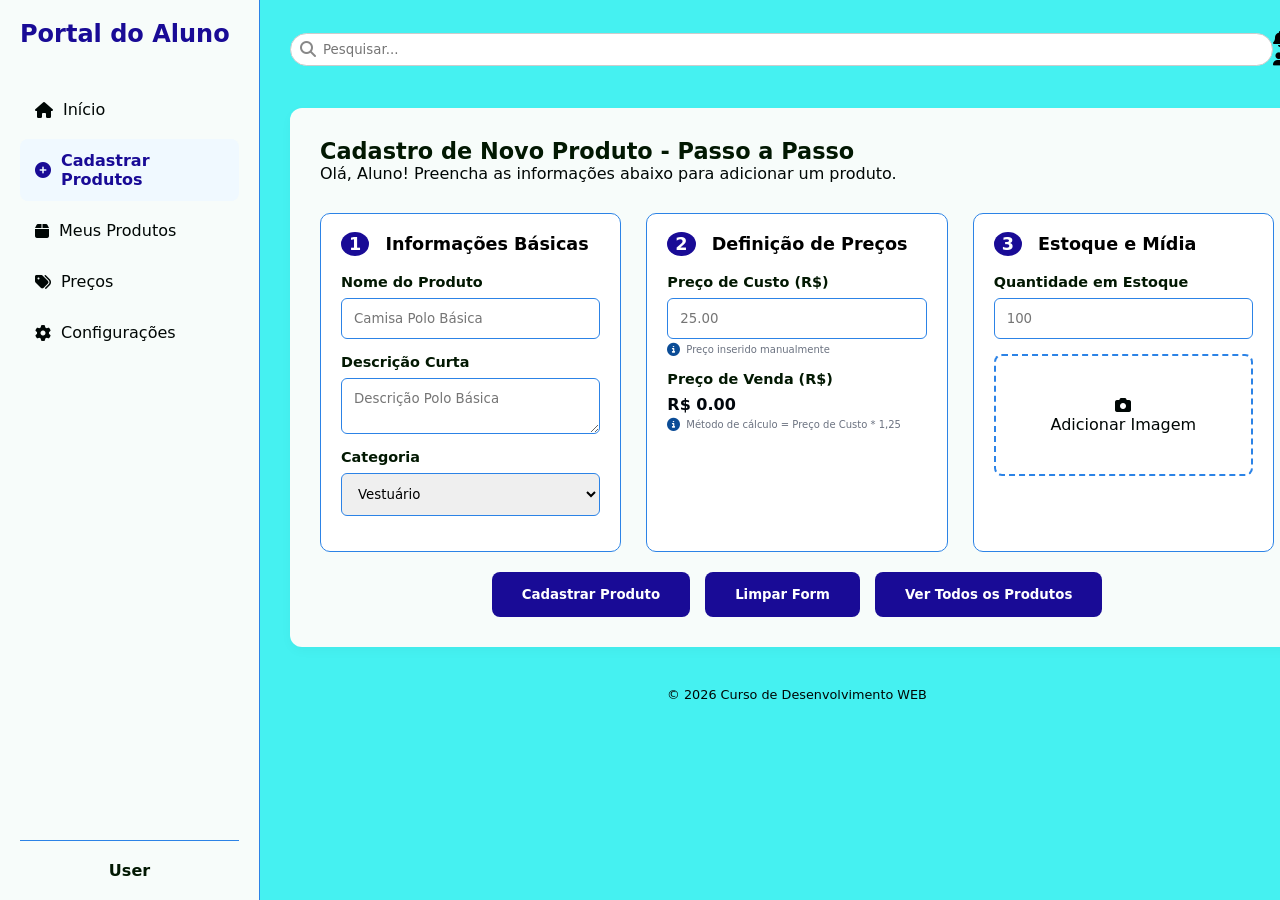
<file: projetoLojaProduto/public/index.html>
<!DOCTYPE html>
<html lang="pt-br">
<head>
    <meta charset="UTF-8">
    <meta name="viewport" content="width=device-width, initial-scale=1.0">
    <title>Portal do Aluno - Cadastro de Produto</title>

    <link rel="stylesheet" href="../CSS/style.css">

    <link rel="stylesheet" href="https://cdnjs.cloudflare.com/ajax/libs/font-awesome/6.5.0/css/all.min.css">
</head>
<body>

    <nav class="sidebar">
        <div class="logo">
            <h2>Portal do Aluno</h2>
        </div>

        <ul>
            <li><a href="#"><i class="fas fa-home"></i> Início</a></li>
            <li><a href="#" class="active"><i class="fas fa-plus-circle"></i> Cadastrar Produtos</a></li>

            <li><a href="produtos.html"><i class="fas fa-box"></i> Meus Produtos</a></li>

            <li><a href="#"><i class="fas fa-tags"></i> Preços</a></li>
            <li><a href="#"><i class="fas fa-cog"></i> Configurações</a></li>
        </ul>

        <div class="user-info">
            <p>User </p>
        </div>
    </nav>

    <section class="main-content">
        <header>
            <div class="search-wrapper">
                <i class="fa-solid fa-magnifying-glass"></i>
                <input type="text" placeholder="Pesquisar...">
            </div>
            <div class="header-actions">
                <i class="fa-solid fa-bell"></i>

                <abbr title="User">
                    <button onclick="exibirPerfil()" style="background:none; border:none; cursor:pointer; color: var(--text);">
                        <i class="fa-solid fa-user"></i>
                        </button>
                </abbr>
            </div>
        </header>

        <section class="form-section">
            <h1>Cadastro de Novo Produto - Passo a Passo</h1>
            <p class="subtitle">Olá, Aluno! Preencha as informações abaixo para adicionar um produto.</p>

            <form id="productForm">

                
                <div class="form-step">
                    <h3><span>1</span> Informações Básicas</h3>

                    <div class="input-group">
                        <label>Nome do Produto</label>
                        
                        <input type="text" name="nomeProduto" placeholder="Camisa Polo Básica" required>
                    </div>

                    <div class="input-group">
                        <label>Descrição Curta</label>
                        
                        <textarea name="descricao" rows="2" placeholder="Descrição Polo Básica"></textarea>
                    </div>

                    <div class="input-group">
                        <label>Categoria</label>
                        
                        <select name="categoria">
                            <option value="Vestuário">Vestuário</option>
                            <option value="Eletrônicos">Eletrônicos</option>
                            <option value="Alimentos">Alimentos</option>
                        </select>
                    </div>
                </div>

                
                <div class="form-step">
                    <h3><span>2</span> Definição de Preços</h3>

                    <div class="input-group">
                        <label>Preço de Custo (R$)</label>
                        
                        <input type="number" name="costPrice" step="0.01" placeholder="25.00" oninput="atualizarPrecoVenda()">
                        <div class="info">
                            <i class="fa-solid fa-circle-info"></i>
                            <small>Preço inserido manualmente</small>
                        </div>
                    </div>
                    <div class="input-group">
                        <label>Preço de Venda (R$)</label>

                        <span id="salePrice">R$ 0.00</span>

                        <div class="info">
                            <i class="fa-solid fa-circle-info"></i>
                            <small>Método de cálculo = Preço de Custo * 1,25</small>
                        </div>
                    </div>

                    
                </div>

                
                <div class="form-step">
                    <h3><span>3</span> Estoque e Mídia</h3>

                    <div class="input-group">
                        <label>Quantidade em Estoque</label>
                        
                        <input type="number" name="estoque" placeholder="100">
                    </div>

                    <div class="upload-box" id="dropzone">
                         <i class="fas fa-camera"></i>
                        <p>Adicionar Imagem</p>

                        <input type="file" name="upload" id="fileInput" accept="image/*" style="display: none;">

                        <p id="fileName"></p>
                    </div>
                </div>

            </form>
            <div class="form-actions">
                <button type="submit" form="productForm" class="btn-submit">Cadastrar Produto</button>
                <button type="reset"  form="productForm" class="btn-clear">Limpar Form</button>
                <button type="button" class="btn-verProduto" onclick="abrirTabelaProdutos()">
                    Ver Todos os Produtos
                </button>
            </div>
        </section>

        <footer>
            <p>&copy; 2026 Curso de Desenvolvimento WEB</p>
        </footer>
    </section>

    <script src="../JavaScript/script.js"></script>
</body>
</html>
</file>
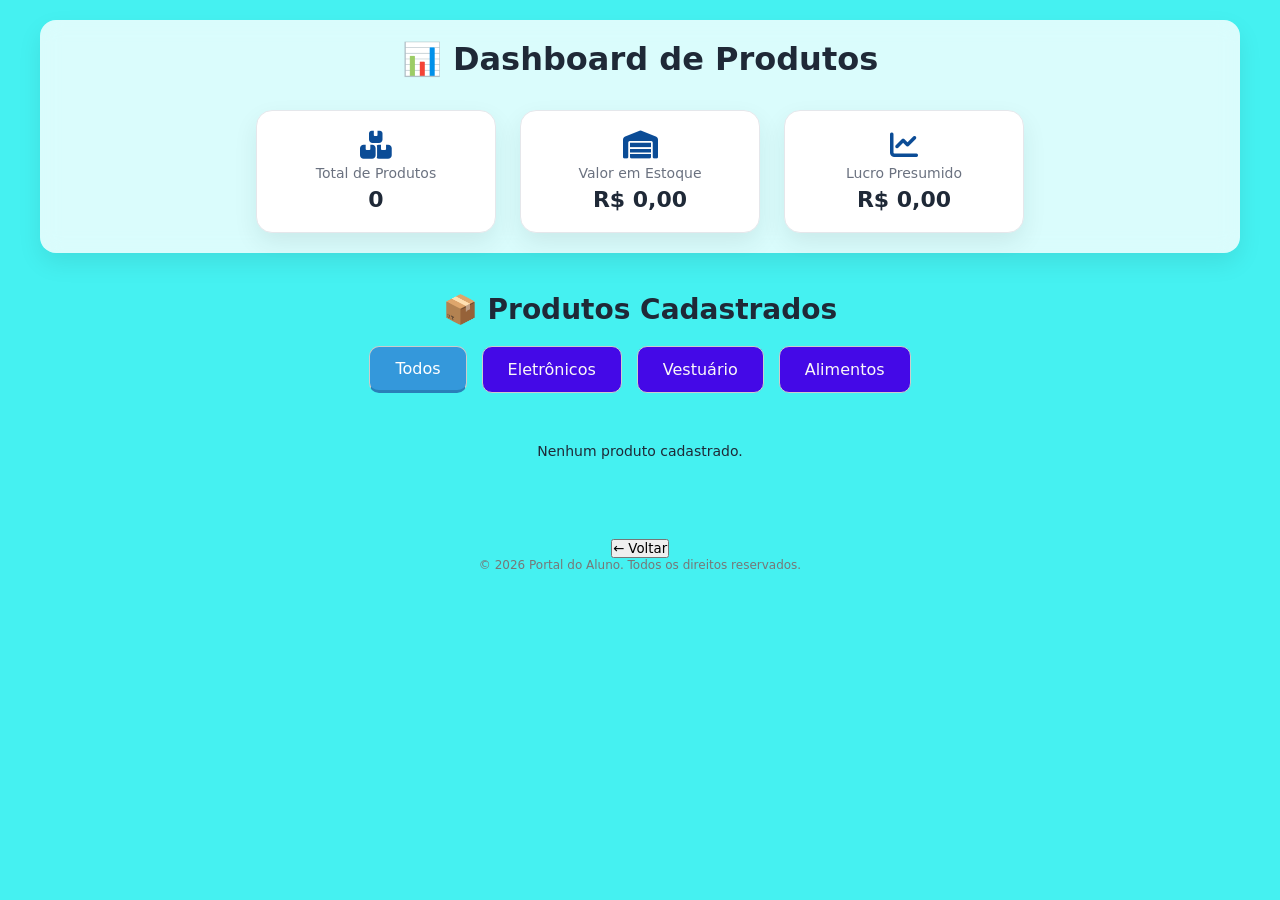
<file: projetoLojaProduto/public/produtos.html>
<!DOCTYPE html>
<html lang="pt-br">
<head>
    <meta charset="UTF-8">
    <meta name="viewport" content="width=device-width, initial-scale=1.0">
    <title>Meus Produtos</title>
    <link rel="stylesheet" href="https://cdnjs.cloudflare.com/ajax/libs/font-awesome/6.5.0/css/all.min.css">
    <link rel="stylesheet" href="../CSS/produtos.css">

</head>

<body>

    <div class="dashboard-dinamico">

        <h1 class="dash-titulo">📊 Dashboard de Produtos</h1>

        <div class="dash-cards">

            <div class="mini-dash-card">
                <i class="fa-solid fa-boxes-stacked"></i>
                <span class="mini-dash-label">Total de Produtos</span>
                <span class="mini-dash-valor" id="dash-total">0</span>
            </div>

            <div class="mini-dash-card">
                <i class="fa-solid fa-warehouse"></i>
                <span class="mini-dash-label">Valor em Estoque</span>
                <span class="mini-dash-valor" id="dash-estoque">R$ 0,00</span>
            </div>

            <div class="mini-dash-card">
                <i class="fa-solid fa-chart-line"></i>
                <span class="mini-dash-label">Lucro Presumido</span>
                <span class="mini-dash-valor" id="dash-lucro">R$ 0,00</span>
            </div>

        </div>

    </div>

    <div class="container">
        <h1>📦 Produtos Cadastrados</h1>
    </div>

    <div id="abas-container">
        <button class="aba aba-ativa" onclick="filtrarCards('Todos', this)">Todos</button>
        <button class="aba" onclick="filtrarCards('Eletrônicos', this)">Eletrônicos</button>
        <button class="aba" onclick="filtrarCards('Vestuário', this)">Vestuário</button>
        <button class="aba" onclick="filtrarCards('Alimentos', this)">Alimentos</button>
    </div>


    <div id="lista"></div>

    <footer>
        <button class="btn-voltar" onclick="window.history.back()">← Voltar</button>

        <p style="color:#777; font-size:12px;">
            &copy; 2026 Portal do Aluno. Todos os direitos reservados.
        </p>
    </footer>

    <script src="../JavaScript/produtos.js"></script>

</body>
</html>
</file>
<file: projetoLojaProduto/CSS/style.css>
:root {
    --primary: #190b96;
    --dark: #021802;
    --bg: #45f1f1;
    --white: #f7fcfa;
    --border: #2c83e6;
    --text-muted: #000705;
}

* {
    margin: 0;
    padding: 0;
    box-sizing: border-box;
    font-family: 'Segoe UI', system-ui, sans-serif;
}

body {
    background-color: var(--bg);
    display: flex;
    min-height: 100vh;
}

.sidebar {
    width: 260px;
    background-color: var(--white);
    border-right: 1px solid var(--border);
    display: flex;
    flex-direction: column;
    padding: 20px;
    position: fixed;
    height: 100vh;
}

.logo h2 {
    color: var(--primary);
    font-size: 1.5rem;
    margin-bottom: 40px;
}

.sidebar ul {
    list-style: none;
    flex: 1;
}

.sidebar li {
    margin-bottom: 8px;
}

.sidebar a {
    text-decoration: none;
    color: var(--text-muted);
    padding: 12px 15px;
    display: flex;
    align-items: center;
    gap: 10px;
    border-radius: 8px;
    transition: 0.3s;
}

.sidebar a.active, .sidebar a:hover {
    background-color: #f0f9ff;
    color: var(--primary);
    font-weight: 600;
}

.user-info {
    border-top: 1px solid var(--border);
    padding-top: 20px;
    font-weight: bold;
    color: var(--dark);
    text-align: center;
}


.main-content {
    flex: 1;
    margin-left: 260px;
    padding: 30px;
}

header {
    display: flex;
    justify-content: space-between;
    align-items: center;
    margin-bottom: 40px;
}

.search-wrapper {
  position: relative;
  width: 1000px;
}

.search-wrapper i {
  position: absolute;
  left: 10px;
  top: 50%;
  transform: translateY(-50%);
  color: #888;
  pointer-events: none;
}

.search-wrapper input {
  width: 100%;
  padding: 8px 8px 8px 32px;
  border: 1px solid #ccc;
  border-radius: 20px;
  outline: none;
}


.form-section {
    background: var(--white);
    padding: 30px;
    border-radius: 12px;
    box-shadow: 0 4px 12px rgba(0,0,0,0.03);
    width: 100%;
}

h1 {
    font-size: 1.4rem;
    color: var(--dark);
}

.subtitle {
    color: var(--text-muted);
    margin-bottom: 30px;
}

form {
    display: grid;
    grid-template-columns: repeat(3, 1fr);
    gap: 25px;
}

.form-step {
    border: 1px solid var(--border);
    border-radius: 10px;
    padding: 20px;
    background: #fff;
}


.form-step h3 {
    margin-bottom: 20px;
    font-size: 1.1rem;
}

.form-step h3 span {
    background: var(--primary);
    color: white;
    padding: 2px 8px;
    border-radius: 50%;
    margin-right: 10px;
}


.row {
    display: grid;
    grid-template-columns: repeat(auto-fit, minmax(200px, 1fr));
    gap: 20px;
}

.input-group {
    display: flex;
    flex-direction: column;
    margin-bottom: 15px;
}

label {
    font-size: 0.9rem;
    font-weight: 600;
    margin-bottom: 8px;
    color: var(--dark);
}

input, select, textarea {
    padding: 12px;
    border: 1px solid var(--border);
    border-radius: 6px;
    outline: none;
}

input:focus {
    border-color: var(--primary);
}

.info {
    display: flex;
    align-items: center;
    gap: 6px;
    margin-top: 4px;
    color: #6b7280;
    font-size: 12px;
}

.info i {
    color: #0b4c96;
    font-size: 13px;
}

#salePrice {
    font-size: 16px;
    font-weight: bold;
    color: #00060c;
    justify-content: center;
}
.upload-box {
    border: 2px dashed var(--border);
    padding: 40px;
    text-align: center;
    border-radius: 8px;
    color: var(--text-muted);
}

.btn-upload {
    margin-top: 10px;
    padding: 8px 20px;
    background: var(--dark);
    color: white;
    border: none;
    border-radius: 4px;
    cursor: pointer;
}


.form-actions {
    display: flex;
    gap: 15px;
    margin-top: 20px;
    justify-content: center;
    width: 100%;
}

.btn-submit {
    background: var(--primary);
    color: white;
    border: none;
    padding: 15px 30px;
    border-radius: 8px;
    font-weight: bold;
    cursor: pointer;
    
}

.btn-clear, .btn-verProduto {
    background: var(--primary);
    color: white;
    border: none;
    padding: 15px 30px;
    border-radius: 8px;
    font-weight: bold;
    cursor: pointer;
    
}


footer {
    text-align: center;
    margin-top: 40px;
    color: var(--text-muted);
    font-size: 0.8rem;
    position: relative;
}
</file>
<file: projetoLojaProduto/CSS/produtos.css>
:root {
    --primary: #0b4c96;
    --primary-dark: #083a73;
    --bg: #45f1f1;
    --card: #ffffff;
    --text: #1f2937;
    --muted: #6b7280;
    --danger: #ef4444;
    --border: #e5e7eb;
    --shadow: 0 10px 25px rgba(0,0,0,0.08);
}

* {
    margin: 0;
    padding: 0;
    box-sizing: border-box;
    font-family: 'Segoe UI', system-ui, sans-serif;
}

body {
    background: var(--bg);
    color: var(--text);
    display: flex;
    flex-direction: column;
    align-items: center;
    padding: 20px;
}

.dashboard-dinamico {
    display: flex;
    flex-direction: column;
    align-items: center;
    gap: 32px;
    width: 100%;
    max-width: 1200px;
    margin-bottom: 40px;
    padding: 20px;
    background: rgba(255, 255, 255, 0.8);
    border-radius: 16px;
    box-shadow: var(--shadow);
    backdrop-filter: blur(10px);
}

/* Título do dashboard */
.dash-titulo {
    font-size: 32px;
    font-weight: 700;
    color: var(--text);
    text-align: center;
}

/* Container dos mini-cards */
.dash-cards {
    display: flex;
    justify-content: center;
    gap: 24px;
    flex-wrap: wrap;
    width: 100%;
}

/* Mini-card individual */
.mini-dash-card {
    background: var(--card);
    border-radius: 16px;
    border: 1px solid var(--border);
    box-shadow: var(--shadow);
    padding: 20px 28px;
    flex: 1;
    min-width: 180px;
    max-width: 240px;
    display: flex;
    flex-direction: column;
    align-items: center;
    gap: 6px;
    transition: transform 0.3s ease, box-shadow 0.3s ease;
}

.mini-dash-card:hover {
    transform: translateY(-4px);
    box-shadow: 0 15px 25px rgba(0,0,0,0.12);
}

/* Ícones dentro do mini-card */
.mini-dash-card i {
    font-size: 28px;
    color: var(--primary);
}

/* Label do mini-card */
.mini-dash-label {
    font-size: 14px;
    color: var(--muted);
    font-weight: 500;
    text-align: center;
}

/* Valor do mini-card */
.mini-dash-valor {
    font-size: 22px;
    font-weight: 700;
    color: var(--text);
    text-align: center;
}

.container h1 {
    font-size: 28px;
    font-weight: 700;
    text-align: center;
    margin-bottom: 20px;
}

/* Abas */
#abas-container {
    display: flex;
    justify-content: center;
    gap: 15px;
    margin-bottom: 30px;
    flex-wrap: wrap;
}

.aba {
    padding: 12px 25px;
    font-size: 16px;
    background-color: #4409e7;
    color: #faf8f8;
    border-radius: 10px;
    border: 1px solid #ccc;
    cursor: pointer;
    transition: all 0.3s ease;
}

.aba:hover {
    background-color: #34acdb;
    transform: scale(1.08);
}

.aba-ativa {
    background-color: #3498db;
    color: white;
    border-bottom: 3px solid #2980b9;
}

/* Container de cards */
#lista {
    display: grid;
    grid-template-columns: repeat(auto-fill, minmax(240px, 1fr));
    gap: 24px;
    place-items: center;
    width: 100%;
    max-width: 1200px;
    margin-bottom: 40px;
}

.nenhum-produto {
    grid-column: 1 / -1; /* ocupa todas as colunas do grid */
    text-align: center;   /* centraliza horizontalmente */
    font-size: 14px;
    font-style: bold;
    color: var(--);
    margin-top: 20px;
}

/* Card do produto */
.card {
    position: relative;
    background: var(--card);
    border-radius: 16px;
    overflow: hidden;
    box-shadow: var(--shadow);
    border: 1px solid var(--border);
    transition: all 0.25s ease;
    width: 100%;
    display: flex;
    flex-direction: column;
    align-items: center;
    text-align: center;
}

.card:hover {
    transform: translateY(-6px);
    box-shadow: 0 15px 35px rgba(0,0,0,0.12);
}

.card img {
    width: 100%;
    height: 160px;
    object-fit: cover;
    display: block;
}

.card h3 {
    margin: 12px 12px 6px;
    font-size: 18px;
}

.card p {
    margin: 4px 12px;
    font-size: 14px;
    color: var(--muted);
    line-height: 1.4;
}

.delete-btn {
    position: absolute;
    top: 10px;
    right: 10px;
    background: var(--danger);
    color: white;
    border: none;
    padding: 6px 10px;
    border-radius: 8px;
    cursor: pointer;
    opacity: 0;
    transform: scale(0.9);
    transition: 0.2s ease;
    font-size: 12px;
    font-weight: 600;
}

.card:hover .delete-btn {
    opacity: 1;
    transform: scale(1);
}

.delete-btn:hover {
    background: #dc2626;
}

footer {
    text-align: center;
    margin-top: 40px;
    color: var(--text);
    font-size: 0.8rem;
    position: relative;
}
</file>
